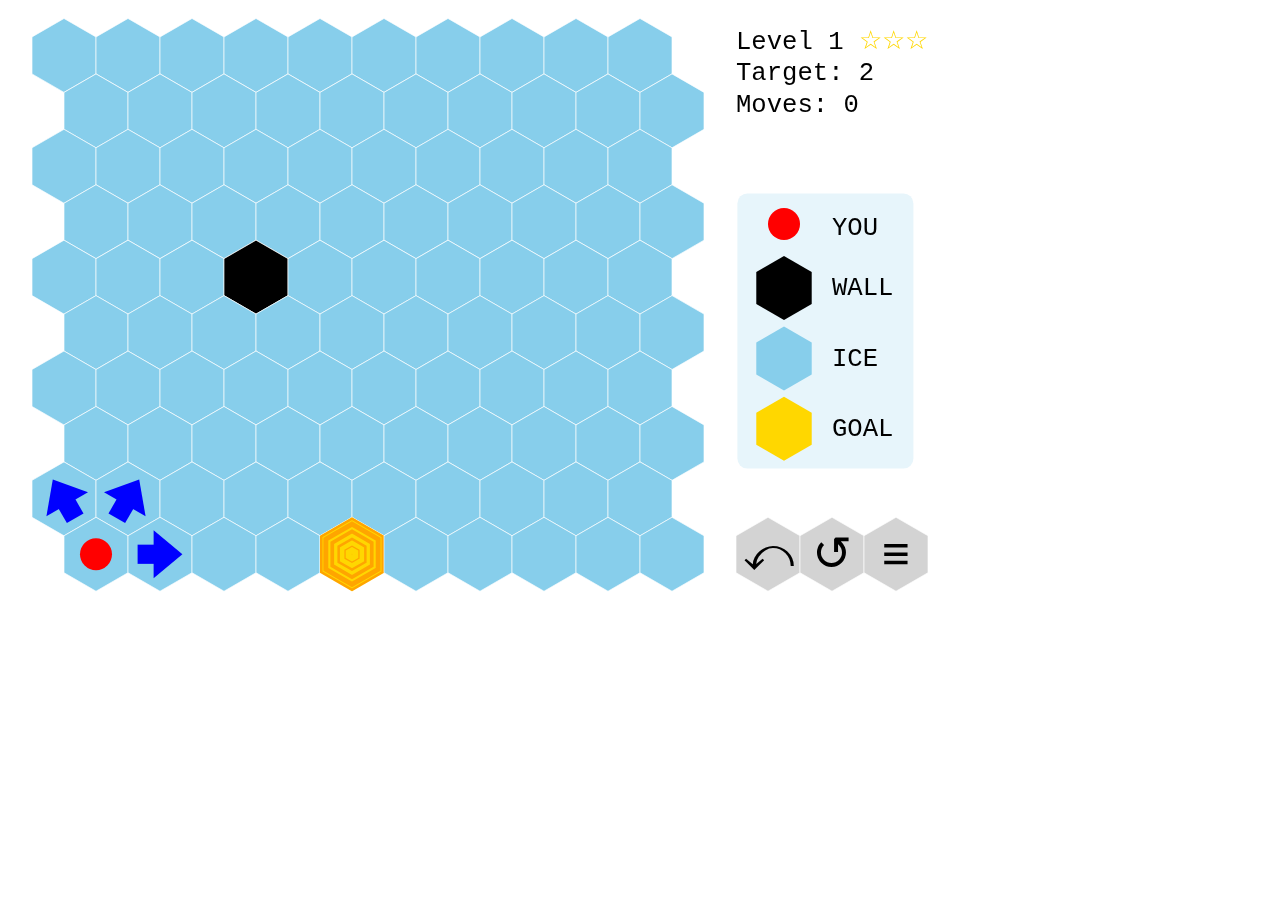
<file: index.html>
<!DOCTYPE html>
<html lang="en">
<head>
    <meta charset="UTF-8">
    <meta name="viewport" content="width=device-width, initial-scale=1.0">
    <meta http-equiv="Pragma" content="no-cache">
    <title>Rotaround</title>
    <link rel="stylesheet" href="./style.css">
    <style>
        body {
            margin: 0;
            overflow: hidden;
        }
        canvas {
            width: 100dvw;
            height: 100dvh;
        }
    </style>
</head>
<body>
    <div class="pyro" style="display: none;">
        <div class="before"></div>
        <div class="after"></div>
    </div>
    <canvas></canvas>
    <script src="levels.js"></script>
    <script src="hex.js"></script>
    <script src="update.js"></script>
    <script src="game.js"></script>
</body>
</html>
</file>
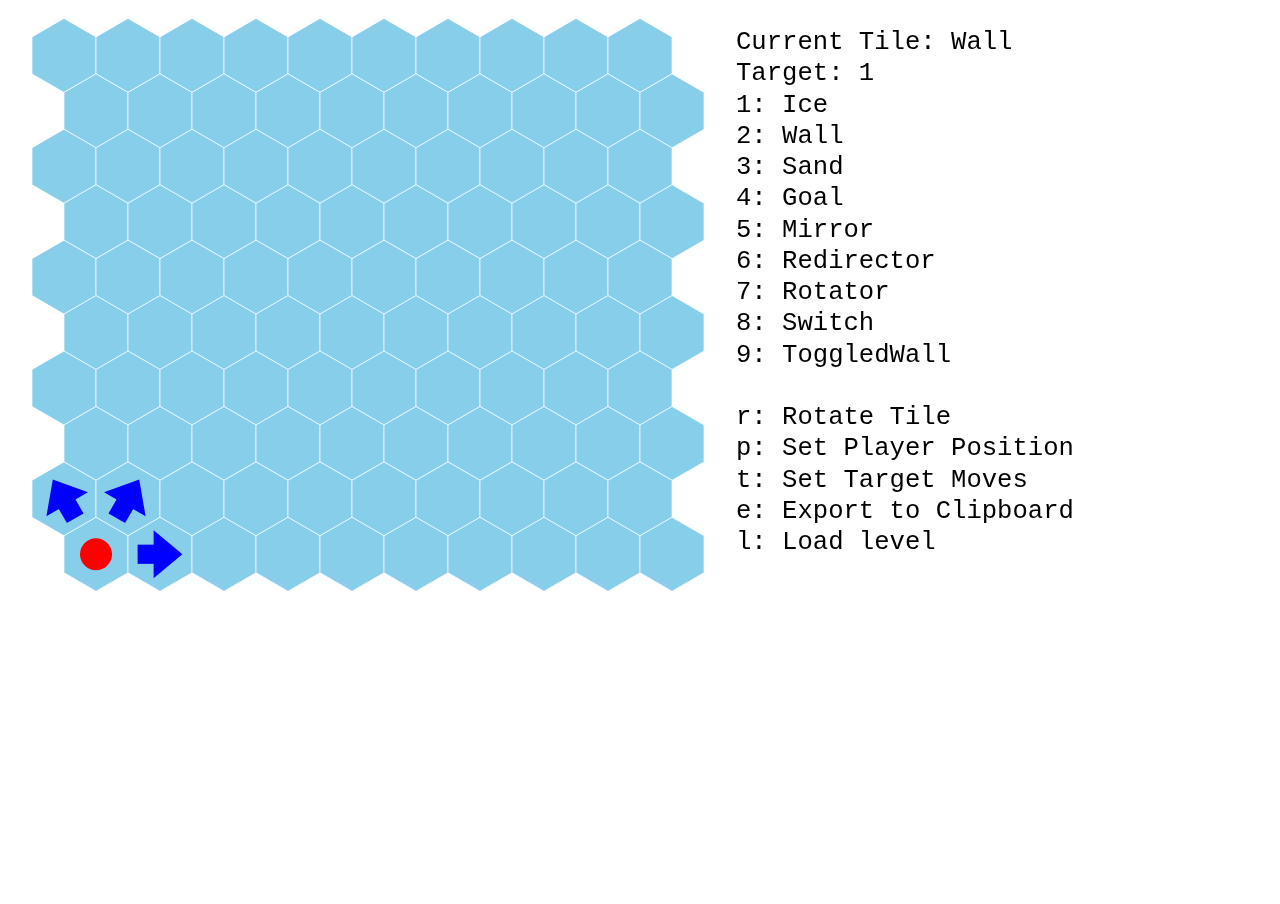
<file: editor/index.html>
<!DOCTYPE html>
<html lang="en">
<head>
    <meta charset="UTF-8">
    <meta name="viewport" content="width=device-width, initial-scale=1.0">
    <meta http-equiv="Pragma" content="no-cache">
    <base href="../">
    <title>Level Editor</title>
    <style>
        body {
            margin: 0;
            overflow: hidden;
        }
        canvas {
            width: 100dvw;
            height: 100dvh;
        }
    </style>
</head>
<body>
    <canvas></canvas>
    <script src="levels.js"></script>
    <script src="hex.js"></script>
    <script src="editor.js"></script>
</body>
</html>
</file>
<file: style.css>
body {
  margin: 0;
  padding: 0;
  overflow: hidden;
}

.pyro > .before, .pyro > .after {
  position: absolute;
  width: 8px;
  height: 8px;
  border-radius: 50%;
  box-shadow: 0 0 #fff, 0 0 #fff, 0 0 #fff, 0 0 #fff, 0 0 #fff, 0 0 #fff, 0 0 #fff, 0 0 #fff, 0 0 #fff, 0 0 #fff, 0 0 #fff, 0 0 #fff, 0 0 #fff, 0 0 #fff, 0 0 #fff, 0 0 #fff, 0 0 #fff, 0 0 #fff, 0 0 #fff, 0 0 #fff, 0 0 #fff, 0 0 #fff, 0 0 #fff, 0 0 #fff, 0 0 #fff, 0 0 #fff, 0 0 #fff, 0 0 #fff, 0 0 #fff, 0 0 #fff, 0 0 #fff, 0 0 #fff, 0 0 #fff, 0 0 #fff, 0 0 #fff, 0 0 #fff, 0 0 #fff, 0 0 #fff, 0 0 #fff, 0 0 #fff, 0 0 #fff, 0 0 #fff, 0 0 #fff, 0 0 #fff, 0 0 #fff, 0 0 #fff, 0 0 #fff, 0 0 #fff, 0 0 #fff, 0 0 #fff, 0 0 #fff;
  -moz-animation: 1s bang ease-out infinite backwards, 1s gravity ease-in infinite backwards, 5s position linear infinite backwards;
  -webkit-animation: 1s bang ease-out infinite backwards, 1s gravity ease-in infinite backwards, 5s position linear infinite backwards;
  -o-animation: 1s bang ease-out infinite backwards, 1s gravity ease-in infinite backwards, 5s position linear infinite backwards;
  -ms-animation: 1s bang ease-out infinite backwards, 1s gravity ease-in infinite backwards, 5s position linear infinite backwards;
  animation: 1s bang ease-out infinite backwards, 1s gravity ease-in infinite backwards, 5s position linear infinite backwards;
  -webkit-border-radius: 50%;
  -moz-border-radius: 50%;
  -ms-border-radius: 50%;
  -o-border-radius: 50%;
}

.pyro > .after {
  -moz-animation-delay: 1.25s, 1.25s, 1.25s;
  -webkit-animation-delay: 1.25s, 1.25s, 1.25s;
  -o-animation-delay: 1.25s, 1.25s, 1.25s;
  -ms-animation-delay: 1.25s, 1.25s, 1.25s;
  animation-delay: 0.25s, 0.25s, 0.25s;
  -moz-animation-duration: 1.25s, 1.25s, 6.25s;
  -webkit-animation-duration: 1.25s, 1.25s, 6.25s;
  -o-animation-duration: 1.25s, 1.25s, 6.25s;
  -ms-animation-duration: 1.25s, 1.25s, 6.25s;
  animation-duration: 1.25s, 1.25s, 6.25s;
}

@-webkit-keyframes bang {
  to {
    box-shadow: 60px -87.6666666667px #fe6ab4, -148px -98.6666666667px #ef76ff, 231px -243.6666666667px #7ca1ff, 158px -75.6666666667px #7decff, 183px -217.6666666667px #ff9b80, -10px -78.6666666667px #95ff9c, 238px -336.6666666667px #ffb7e2, 44px -141.6666666667px #fdff9b, -80px 23.3333333333px #fffd91, 172px 15.3333333333px #faffa0, -7px -200.6666666667px #ceff92, -191px -348.6666666667px #96ff90, 241px -65.6666666667px #ff91f6, 35px -191.6666666667px #ffa1a5, -131px -71.6666666667px rgb(145, 255, 255), 18px -68.6666666667px #ffd292, 133px -79.6666666667px #e7ff8e, -191px -329.6666666667px #bdabff, 37px 0.3333333333px #00ffa2, 10px -57.6666666667px rgb(255, 160, 255), -160px -16.6666666667px #9c99ff, 134px -315.6666666667px #94ffb4, -175px -83.6666666667px #91ffe7, -53px -107.6666666667px #d8ffb1, -232px 37.3333333333px #89ffc4, 84px 81.3333333333px #fffca7, 110px -128.6666666667px #fc96d0, -131px -366.6666666667px rgb(152, 255, 255), 108px -366.6666666667px #ff98f3, 57px -260.6666666667px #f6ffaf, -200px 21.3333333333px rgb(151, 151, 255), 206px 40.3333333333px #ff93ae, -233px -146.6666666667px #bfff8e, 238px 64.3333333333px #e9acff, -212px -263.6666666667px #ffa0b9, 51px -401.6666666667px #a4ffb9, 39px 76.3333333333px #83eaff, -10px -398.6666666667px #ffb179, 188px -13.6666666667px #aaffdc, -123px -294.6666666667px #a3ff92, 132px -347.6666666667px #fea9ff, 168px 60.3333333333px #ff9ad2, -178px -223.6666666667px #ffaa9d, 52px -158.6666666667px #bbffa0, -235px -243.6666666667px #ffdda6, -96px -294.6666666667px #8bcfff, -73px -189.6666666667px #9dadff, -112px -82.6666666667px #ff9ef0, -87px -209.6666666667px #e4ffaa, -1px -111.6666666667px #ffab9f, 180px -29.6666666667px #c7ff9c;
  }
}
@-moz-keyframes bang {
  to {
    box-shadow: 60px -87.6666666667px #fe6ab4, -148px -98.6666666667px #ef76ff, 231px -243.6666666667px #7ca1ff, 158px -75.6666666667px #7decff, 183px -217.6666666667px #ff9b80, -10px -78.6666666667px #95ff9c, 238px -336.6666666667px #ffb7e2, 44px -141.6666666667px #fdff9b, -80px 23.3333333333px #fffd91, 172px 15.3333333333px #faffa0, -7px -200.6666666667px #ceff92, -191px -348.6666666667px #96ff90, 241px -65.6666666667px #ff91f6, 35px -191.6666666667px #ffa1a5, -131px -71.6666666667px rgb(145, 255, 255), 18px -68.6666666667px #ffd292, 133px -79.6666666667px #e7ff8e, -191px -329.6666666667px #bdabff, 37px 0.3333333333px #00ffa2, 10px -57.6666666667px rgb(255, 160, 255), -160px -16.6666666667px #9c99ff, 134px -315.6666666667px #94ffb4, -175px -83.6666666667px #91ffe7, -53px -107.6666666667px #d8ffb1, -232px 37.3333333333px #89ffc4, 84px 81.3333333333px #fffca7, 110px -128.6666666667px #fc96d0, -131px -366.6666666667px rgb(152, 255, 255), 108px -366.6666666667px #ff98f3, 57px -260.6666666667px #f6ffaf, -200px 21.3333333333px rgb(151, 151, 255), 206px 40.3333333333px #ff93ae, -233px -146.6666666667px #bfff8e, 238px 64.3333333333px #e9acff, -212px -263.6666666667px #ffa0b9, 51px -401.6666666667px #a4ffb9, 39px 76.3333333333px #83eaff, -10px -398.6666666667px #ffb179, 188px -13.6666666667px #aaffdc, -123px -294.6666666667px #a3ff92, 132px -347.6666666667px #fea9ff, 168px 60.3333333333px #ff9ad2, -178px -223.6666666667px #ffaa9d, 52px -158.6666666667px #bbffa0, -235px -243.6666666667px #ffdda6, -96px -294.6666666667px #8bcfff, -73px -189.6666666667px #9dadff, -112px -82.6666666667px #ff9ef0, -87px -209.6666666667px #e4ffaa, -1px -111.6666666667px #ffab9f, 180px -29.6666666667px #c7ff9c;
  }
}
@-o-keyframes bang {
  to {
    box-shadow: 60px -87.6666666667px #fe6ab4, -148px -98.6666666667px #ef76ff, 231px -243.6666666667px #7ca1ff, 158px -75.6666666667px #7decff, 183px -217.6666666667px #ff9b80, -10px -78.6666666667px #95ff9c, 238px -336.6666666667px #ffb7e2, 44px -141.6666666667px #fdff9b, -80px 23.3333333333px #fffd91, 172px 15.3333333333px #faffa0, -7px -200.6666666667px #ceff92, -191px -348.6666666667px #96ff90, 241px -65.6666666667px #ff91f6, 35px -191.6666666667px #ffa1a5, -131px -71.6666666667px rgb(145, 255, 255), 18px -68.6666666667px #ffd292, 133px -79.6666666667px #e7ff8e, -191px -329.6666666667px #bdabff, 37px 0.3333333333px #00ffa2, 10px -57.6666666667px rgb(255, 160, 255), -160px -16.6666666667px #9c99ff, 134px -315.6666666667px #94ffb4, -175px -83.6666666667px #91ffe7, -53px -107.6666666667px #d8ffb1, -232px 37.3333333333px #89ffc4, 84px 81.3333333333px #fffca7, 110px -128.6666666667px #fc96d0, -131px -366.6666666667px rgb(152, 255, 255), 108px -366.6666666667px #ff98f3, 57px -260.6666666667px #f6ffaf, -200px 21.3333333333px rgb(151, 151, 255), 206px 40.3333333333px #ff93ae, -233px -146.6666666667px #bfff8e, 238px 64.3333333333px #e9acff, -212px -263.6666666667px #ffa0b9, 51px -401.6666666667px #a4ffb9, 39px 76.3333333333px #83eaff, -10px -398.6666666667px #ffb179, 188px -13.6666666667px #aaffdc, -123px -294.6666666667px #a3ff92, 132px -347.6666666667px #fea9ff, 168px 60.3333333333px #ff9ad2, -178px -223.6666666667px #ffaa9d, 52px -158.6666666667px #bbffa0, -235px -243.6666666667px #ffdda6, -96px -294.6666666667px #8bcfff, -73px -189.6666666667px #9dadff, -112px -82.6666666667px #ff9ef0, -87px -209.6666666667px #e4ffaa, -1px -111.6666666667px #ffab9f, 180px -29.6666666667px #c7ff9c;
  }
}
@-ms-keyframes bang {
  to {
    box-shadow: 60px -87.6666666667px #fe6ab4, -148px -98.6666666667px #ef76ff, 231px -243.6666666667px #7ca1ff, 158px -75.6666666667px #7decff, 183px -217.6666666667px #ff9b80, -10px -78.6666666667px #95ff9c, 238px -336.6666666667px #ffb7e2, 44px -141.6666666667px #fdff9b, -80px 23.3333333333px #fffd91, 172px 15.3333333333px #faffa0, -7px -200.6666666667px #ceff92, -191px -348.6666666667px #96ff90, 241px -65.6666666667px #ff91f6, 35px -191.6666666667px #ffa1a5, -131px -71.6666666667px rgb(145, 255, 255), 18px -68.6666666667px #ffd292, 133px -79.6666666667px #e7ff8e, -191px -329.6666666667px #bdabff, 37px 0.3333333333px #00ffa2, 10px -57.6666666667px rgb(255, 160, 255), -160px -16.6666666667px #9c99ff, 134px -315.6666666667px #94ffb4, -175px -83.6666666667px #91ffe7, -53px -107.6666666667px #d8ffb1, -232px 37.3333333333px #89ffc4, 84px 81.3333333333px #fffca7, 110px -128.6666666667px #fc96d0, -131px -366.6666666667px rgb(152, 255, 255), 108px -366.6666666667px #ff98f3, 57px -260.6666666667px #f6ffaf, -200px 21.3333333333px rgb(151, 151, 255), 206px 40.3333333333px #ff93ae, -233px -146.6666666667px #bfff8e, 238px 64.3333333333px #e9acff, -212px -263.6666666667px #ffa0b9, 51px -401.6666666667px #a4ffb9, 39px 76.3333333333px #83eaff, -10px -398.6666666667px #ffb179, 188px -13.6666666667px #aaffdc, -123px -294.6666666667px #a3ff92, 132px -347.6666666667px #fea9ff, 168px 60.3333333333px #ff9ad2, -178px -223.6666666667px #ffaa9d, 52px -158.6666666667px #bbffa0, -235px -243.6666666667px #ffdda6, -96px -294.6666666667px #8bcfff, -73px -189.6666666667px #9dadff, -112px -82.6666666667px #ff9ef0, -87px -209.6666666667px #e4ffaa, -1px -111.6666666667px #ffab9f, 180px -29.6666666667px #c7ff9c;
  }
}
@keyframes bang {
  to {
    box-shadow: 60px -87.6666666667px #fe6ab4, -148px -98.6666666667px #ef76ff, 231px -243.6666666667px #7ca1ff, 158px -75.6666666667px #7decff, 183px -217.6666666667px #ff9b80, -10px -78.6666666667px #95ff9c, 238px -336.6666666667px #ffb7e2, 44px -141.6666666667px #fdff9b, -80px 23.3333333333px #fffd91, 172px 15.3333333333px #faffa0, -7px -200.6666666667px #ceff92, -191px -348.6666666667px #96ff90, 241px -65.6666666667px #ff91f6, 35px -191.6666666667px #ffa1a5, -131px -71.6666666667px rgb(145, 255, 255), 18px -68.6666666667px #ffd292, 133px -79.6666666667px #e7ff8e, -191px -329.6666666667px #bdabff, 37px 0.3333333333px #00ffa2, 10px -57.6666666667px rgb(255, 160, 255), -160px -16.6666666667px #9c99ff, 134px -315.6666666667px #94ffb4, -175px -83.6666666667px #91ffe7, -53px -107.6666666667px #d8ffb1, -232px 37.3333333333px #89ffc4, 84px 81.3333333333px #fffca7, 110px -128.6666666667px #fc96d0, -131px -366.6666666667px rgb(152, 255, 255), 108px -366.6666666667px #ff98f3, 57px -260.6666666667px #f6ffaf, -200px 21.3333333333px rgb(151, 151, 255), 206px 40.3333333333px #ff93ae, -233px -146.6666666667px #bfff8e, 238px 64.3333333333px #e9acff, -212px -263.6666666667px #ffa0b9, 51px -401.6666666667px #a4ffb9, 39px 76.3333333333px #83eaff, -10px -398.6666666667px #ffb179, 188px -13.6666666667px #aaffdc, -123px -294.6666666667px #a3ff92, 132px -347.6666666667px #fea9ff, 168px 60.3333333333px #ff9ad2, -178px -223.6666666667px #ffaa9d, 52px -158.6666666667px #bbffa0, -235px -243.6666666667px #ffdda6, -96px -294.6666666667px #8bcfff, -73px -189.6666666667px #9dadff, -112px -82.6666666667px #ff9ef0, -87px -209.6666666667px #e4ffaa, -1px -111.6666666667px #ffab9f, 180px -29.6666666667px #c7ff9c;
  }
}
@-webkit-keyframes gravity {
  to {
    transform: translateY(200px);
    -moz-transform: translateY(200px);
    -webkit-transform: translateY(200px);
    -o-transform: translateY(200px);
    -ms-transform: translateY(200px);
    opacity: 100;
  }
}
@-moz-keyframes gravity {
  to {
    transform: translateY(200px);
    -moz-transform: translateY(200px);
    -webkit-transform: translateY(200px);
    -o-transform: translateY(200px);
    -ms-transform: translateY(200px);
    opacity: 100;
  }
}
@-o-keyframes gravity {
  to {
    transform: translateY(200px);
    -moz-transform: translateY(200px);
    -webkit-transform: translateY(200px);
    -o-transform: translateY(200px);
    -ms-transform: translateY(200px);
    opacity: 100;
  }
}
@-ms-keyframes gravity {
  to {
    transform: translateY(200px);
    -moz-transform: translateY(200px);
    -webkit-transform: translateY(200px);
    -o-transform: translateY(200px);
    -ms-transform: translateY(200px);
    opacity: 100;
  }
}
@keyframes gravity {
  to {
    transform: translateY(200px);
    -moz-transform: translateY(200px);
    -webkit-transform: translateY(200px);
    -o-transform: translateY(200px);
    -ms-transform: translateY(200px);
    opacity: 100;
  }
}
@-webkit-keyframes position {
  0%, 19.9% {
    margin-top: 10%;
    margin-left: 40%;
  }
  20%, 39.9% {
    margin-top: 40%;
    margin-left: 30%;
  }
  40%, 59.9% {
    margin-top: 20%;
    margin-left: 70%;
  }
  60%, 79.9% {
    margin-top: 30%;
    margin-left: 20%;
  }
  80%, 99.9% {
    margin-top: 30%;
    margin-left: 80%;
  }
}
@-moz-keyframes position {
  0%, 19.9% {
    margin-top: 10%;
    margin-left: 40%;
  }
  20%, 39.9% {
    margin-top: 40%;
    margin-left: 30%;
  }
  40%, 59.9% {
    margin-top: 20%;
    margin-left: 70%;
  }
  60%, 79.9% {
    margin-top: 30%;
    margin-left: 20%;
  }
  80%, 99.9% {
    margin-top: 30%;
    margin-left: 80%;
  }
}
@-o-keyframes position {
  0%, 19.9% {
    margin-top: 10%;
    margin-left: 40%;
  }
  20%, 39.9% {
    margin-top: 40%;
    margin-left: 30%;
  }
  40%, 59.9% {
    margin-top: 20%;
    margin-left: 70%;
  }
  60%, 79.9% {
    margin-top: 30%;
    margin-left: 20%;
  }
  80%, 99.9% {
    margin-top: 30%;
    margin-left: 80%;
  }
}
@-ms-keyframes position {
  0%, 19.9% {
    margin-top: 10%;
    margin-left: 40%;
  }
  20%, 39.9% {
    margin-top: 40%;
    margin-left: 30%;
  }
  40%, 59.9% {
    margin-top: 20%;
    margin-left: 70%;
  }
  60%, 79.9% {
    margin-top: 30%;
    margin-left: 20%;
  }
  80%, 99.9% {
    margin-top: 30%;
    margin-left: 80%;
  }
}
@keyframes position {
  0%, 19.9% {
    margin-top: 10%;
    margin-left: 40%;
  }
  20%, 39.9% {
    margin-top: 40%;
    margin-left: 30%;
  }
  40%, 59.9% {
    margin-top: 20%;
    margin-left: 70%;
  }
  60%, 79.9% {
    margin-top: 30%;
    margin-left: 20%;
  }
  80%, 99.9% {
    margin-top: 30%;
    margin-left: 80%;
  }
}
</file>
